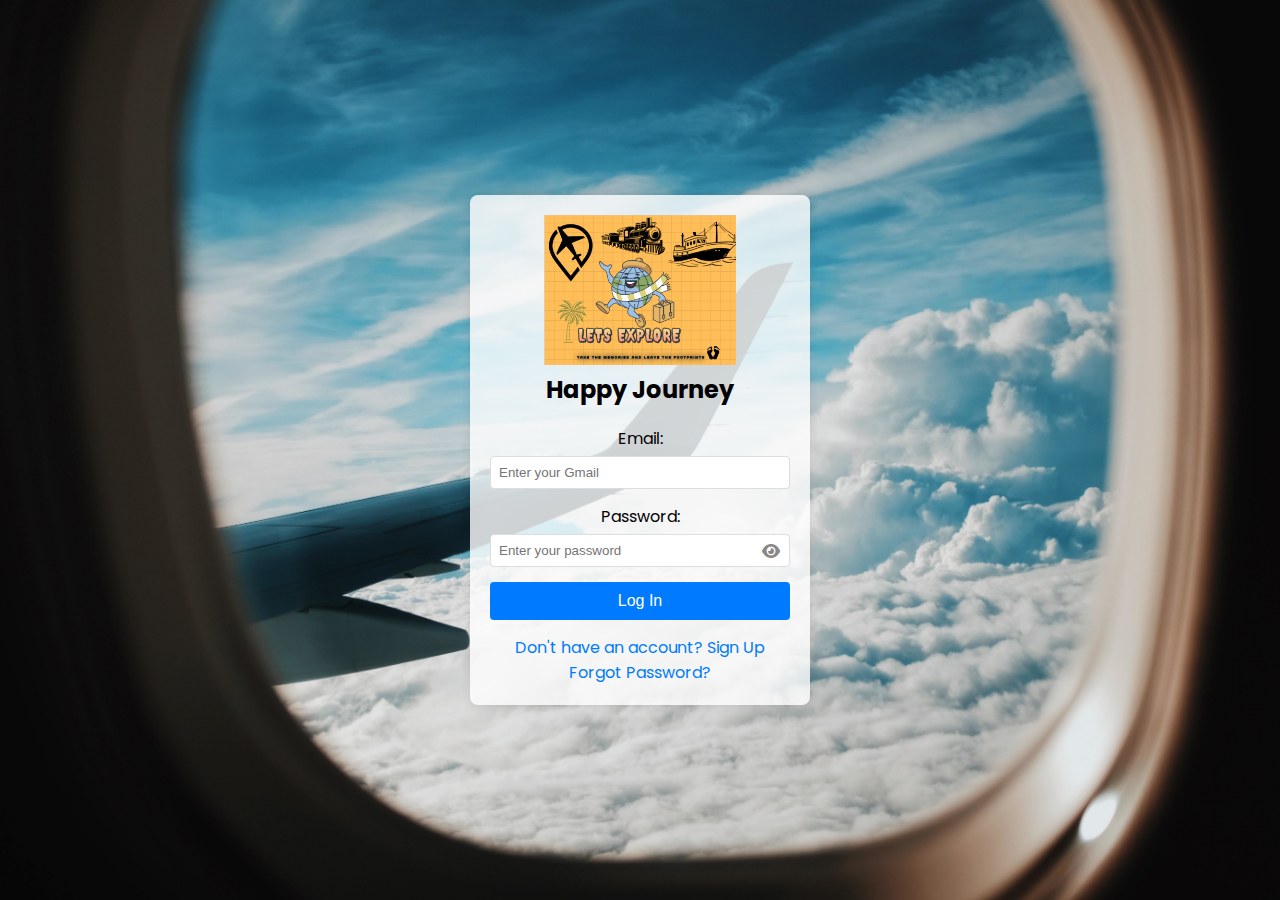
<file: index.html>
<!DOCTYPE html>
<html lang="en">
<head>
    <meta charset="UTF-8">
    <meta name="viewport" content="width=device-width, initial-scale=1.0">
    <title>Happy Journey - Authentication</title>
    <link rel="stylesheet" href="./styles.css"> <!-- Updated CSS file path -->
    <link href="https://fonts.googleapis.com/css2?family=Poppins:wght@400;600&display=swap" rel="stylesheet">
    <link rel="stylesheet" href="https://cdnjs.cloudflare.com/ajax/libs/font-awesome/6.0.0-beta3/css/all.min.css">
</head>
<body>
    <div class="animation-container">
        <!-- Background animation (if any) -->
        <div id="world-map-animation"></div>
    </div>
    <div class="container">
        <img src="./logo.png" alt="Happy Journey Logo" class="logo">
        <h2>Happy Journey</h2>
        <div id="auth-section">
            <!-- Login Form -->
            <div id="login-form" class="auth-form">
                <div class="form-group">
                    <label for="login-email">Email:</label>
                    <input type="email" id="login-email" name="login-email" placeholder="Enter your Gmail">
                </div>
                <div class="form-group">
                    <label for="login-password">Password:</label>
                    <div class="password-container">
                        <input type="password" id="login-password" name="login-password" placeholder="Enter your password">
                        <span class="toggle-password" onclick="togglePasswordVisibility('login-password')">
                            <i id="login-password-icon" class="fa fa-eye"></i>
                        </span>
                    </div>
                </div>
                <div class="form-group">
                    <button type="button" onclick="login()">Log In</button>
                </div>
                <div class="links">
                    <a href="#" onclick="showSignup()">Don't have an account? Sign Up</a><br>
                    <a href="#" onclick="showForgotPassword()">Forgot Password?</a>
                </div>
            </div>
            
            <!-- Signup Form -->
            <div id="signup-form" class="auth-form" style="display: none;">
                <div class="form-group">
                    <label for="signup-email">Email:</label>
                    <input type="email" id="signup-email" name="signup-email" placeholder="Enter your Gmail">
                </div>
                <div class="form-group">
                    <label for="signup-password">Password:</label>
                    <div class="password-container">
                        <input type="password" id="signup-password" name="signup-password" placeholder="Enter your password" oninput="checkPasswordStrength()">
                        <span class="toggle-password" onclick="togglePasswordVisibility('signup-password')">
                            <i id="signup-password-icon" class="fa fa-eye"></i>
                        </span>
                        <div id="password-strength" class="strength"></div>
                    </div>
                </div>
                <div class="form-group">
                    <label for="signup-confirm-password">Confirm Password:</label>
                    <div class="password-container">
                        <input type="password" id="signup-confirm-password" name="signup-confirm-password" placeholder="Confirm your password">
                        <span class="toggle-password" onclick="togglePasswordVisibility('signup-confirm-password')">
                            <i id="signup-confirm-password-icon" class="fa fa-eye"></i>
                        </span>
                    </div>
                </div>
                <div class="form-group">
                    <button type="button" onclick="signup()">Sign Up</button>
                </div>
                <div class="links">
                    <a href="#" onclick="showLogin()">Already have an account? Log In</a>
                </div>
            </div>
            
            <!-- Forgot Password Form -->
            <div id="forgot-password-form" class="auth-form" style="display: none;">
                <div class="form-group">
                    <label for="forgot-email">Email:</label>
                    <input type="email" id="forgot-email" name="forgot-email" placeholder="Enter your Gmail">
                </div>
                <div class="form-group">
                    <button type="button" onclick="forgotPassword()">Reset Password</button>
                </div>
                <div class="links">
                    <a href="#" onclick="showLogin()">Back to Log In</a>
                </div>
            </div>
        </div>
    </div>
    
    <script src="./scripts.js"></script> <!-- Updated JS file path -->
</body>
</html>
</file>
<file: styles.css>
body {
    font-family: 'Poppins', sans-serif; /* Apply the new font */
    margin: 0;
    padding: 0;
    overflow: hidden; /* Prevent scrolling */
    display: flex;
    justify-content: center;
    align-items: center;
    height: 100vh;
    background-color: #f4f4f4;
}

.animation-container {
    position: absolute;
    top: 0;
    left: 0;
    width: 100vw;
    height: 100vh;
    z-index: -1; /* Place behind other content */
}

#world-map-animation {
    width: 100%;
    height: 100%;
    background-image: url('./image1.jpg'); /* Replace with your animated background */
    background-size: cover;
    animation: moveBackground 30s linear infinite;
}

@keyframes moveBackground {
    0% { background-position: 0 0; }
    100% { background-position: 100% 100%; }
}

.container {
    width: 300px;
    padding: 20px;
    background-color: rgba(255, 255, 255, 0.8); /* Slightly transparent background */
    border-radius: 8px;
    box-shadow: 0 0 10px rgba(0,0,0,0.1);
    z-index: 1; /* Ensure it's above the animation */
    text-align: center; /* Center-align text within the container */
}

.container h2 {
    margin-top: 0;
    font-family: 'Poppins', sans-serif; /* Apply the new font */
}

.form-group {
    margin-bottom: 15px;
}

.form-group label {
    display: block;
    margin-bottom: 5px;
}

.password-container {
    position: relative;
}

.password-container input {
    width: calc(100% - 30px);
    padding-right: 30px; /* Add padding to make space for the icon */
}

.toggle-password {
    position: absolute;
    right: 10px;
    top: 50%;
    transform: translateY(-50%);
    cursor: pointer;
    color: #888; /* Set the color of the icon */
}

.toggle-password:hover {
    color: #007bff; /* Change color on hover */
}

.form-group input {
    width: 100%;
    padding: 8px;
    box-sizing: border-box;
    border: 1px solid #ddd;
    border-radius: 4px;
    transition: border-color 0.3s ease; /* Smooth transition for border color */
}

.form-group input:focus {
    border-color: #007bff; /* Highlight border on focus */
    outline: none;
}

.form-group button {
    width: 100%;
    padding: 10px;
    border: none;
    border-radius: 4px;
    background-color: #007bff;
    color: #fff;
    font-size: 16px;
    cursor: pointer;
}

.form-group button:hover {
    background-color: #0056b3;
}

.links {
    margin-top: 10px;
}

.links a {
    color: #007bff;
    text-decoration: none;
}

.links a:hover {
    text-decoration: underline;
}

.logo {
    height: 150px;
}

@media (max-width: 600px) {
    .container {
        width: 90%; /* Take up more width on smaller screens */
    }

    .logo {
        height: 120px; /* Adjust logo height for smaller screens */
    }
}

@media (max-width: 400px) {
    .form-group input, .form-group button {
        font-size: 14px; /* Adjust font size for smaller screens */
    }
    
    .form-group label {
        font-size: 14px; /* Adjust label font size for smaller screens */
    }

    .container {
        padding: 15px; /* Adjust padding for smaller screens */
    }
}
</file>
